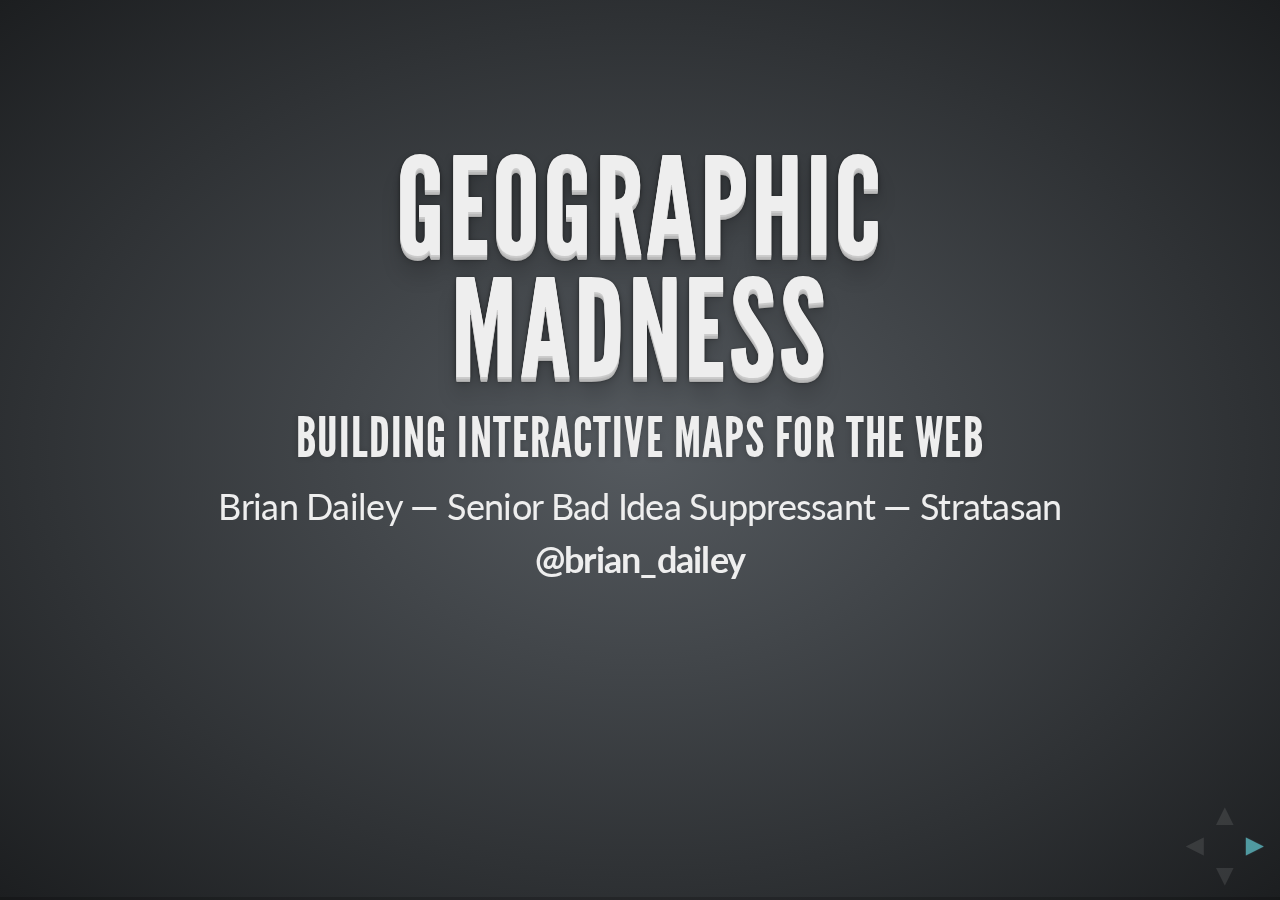
<file: slides/index.html>
<!doctype html>  
<html lang="en">
	
	<head>
		<meta charset="utf-8">
		
		<title>Geographic Madness</title>

		<meta name="description" content="A framework for easily creating beautiful presentations using HTML">
		<meta name="author" content="Hakim El Hattab">

		<meta name="apple-mobile-web-app-capable" content="yes" />
		<meta name="apple-mobile-web-app-status-bar-style" content="black-translucent" />
		
		<link href='http://fonts.googleapis.com/css?family=Lato:400,700,400italic,700italic' rel='stylesheet' type='text/css'>
		
		<link rel="stylesheet" href="css/reveal.css">
		<link rel="stylesheet" href="css/theme/default.css" id="theme">

		<!-- For syntax highlighting -->
		<link rel="stylesheet" href="lib/css/zenburn.css">

		<!-- If the query includes 'print-pdf', use the PDF print sheet -->
		<script>
			document.write( '<link rel="stylesheet" href="css/print/' + ( window.location.search.match( /print-pdf/gi ) ? 'pdf' : 'paper' ) + '.css" type="text/css" media="print">' );
		</script>

		<!--[if lt IE 9]>
		<script src="lib/js/html5shiv.js"></script>
		<![endif]-->
        <style>
            table.grid { margin: 0px auto; width: 500px; height: 500px; }
            table.grid td { width: 50px; font-size: 18px; text-align: center; vertical-align: middle; background-color: #000; color: #fff; }
        </style>
	</head>
	
	<body>
		
		<div class="reveal">

			<!-- Any section element inside of this container is displayed as a slide -->
			<div class="slides">

				<section>
                    <h1>Geographic<br/>Madness</h1>
					<h3>Building Interactive Maps for the Web</h3>
                    <p>Brian Dailey &mdash; Senior Bad Idea Suppressant &mdash; Stratasan</p>
                        <strong>@brian_dailey</strong>
				</section>
				<section>
					<h2>Heads Up</h2>
					<p> This talk is fairly technical.  </p>
				</section>
                <section>
                    <h3>Stuff We're Covering</h3>
                    <ul>
                        <li>Python &amp; Django &amp; GeoDjango</li>
                        <li>PostgreSQL &amp; PostGIS</li>
                        <li>Shape Files &amp; GeoJSON</li>
                        <li>Ghetto Geocoding</li>
                        <li>Slippy Maps / Leaflet</li>
                        <li>Tile Servers / Tilestache</li>
                    </ul>
                    <aside class="notes">TLDR: To build interactive maps, there are a lot of moving parts!</aside>
                </section>
                <section>
                    <h1>In 30 minutes<br/>(or less)</h1>
                </section>
                <section>
                    <h1>GeoDjango</h1>
                    <aside class="notes">
                        So you probably already know what Python is,
                        but what is GeoDjango?
                    </aside>
                </section>
                <section>
                    <h1>Geo + Django</h1>
                    <aside class="notes">
                        It's easy: it's the web framework Django with
                        models specially built to include spatial awareness.
                        This leverages MySQL (not so good) or PostGIS (the
                        defacto best option) to do things like...
                    </aside>
                </section>
                <section>
                    <h3>Geo + Django</h3>
                    <pre><code>
    Block.objects.filter(polygon__contains=Point(X, Y))
    <span class="fragment">Block.objects.filter(
            polygon__contained=County.objects.get(
                name='Davidson').polygon)</span>
                    </code></pre>
                    <aside class="notes">
                        It abstracts geographic data types for you, so
                        you can run geospatial queries with ease.
                    </aside>
                </section>
                <section>
                    <center><img src="img/shocked_baby.gif" alt="WHA." /></center>
                </section>
                <section>
                    <h3>polygon?</h3>
                </section>
                <section>
                    <h4>Geographic Data Types</h4>
                    <ul>
                        <li>Point</li>
                        <li>Line</li>
                        <li>Polygon</li>
                        <li class="fragment">Multipoint</li>
                        <li class="fragment">Multiline</li>
                        <li class="fragment">Multipolygon</li>
                    </ul>
                </section>
                <section>
                    <pre><code>
    # old school.
    from django.db import models
    class Foo(models.Model):
        name = models.CharField(max_length=2)
        longitude = models.DecimalField(max_digits=10,
            decimal_places=7)
        latitude = models.DecimalField(max_digits=10,
            decimal_places=7)
                    </code></pre>
                </section>
                <section>
                    <pre><code>
    # new school.
    <strong>from django.contrib.gis.db import models</strong>
    class Foo(models.Model):
        name = models.CharField(max_length=2)
        pt = models.PointField(null=True)
        <strong>objects = models.GeoManager()</strong>
                    </code></pre>
                </section>
                <section>
                    <h3>What gives you the power?</h3>
                    <p>PostGIS &mdash; the spatial database<br/>
                    extension for PostgreSQL.</p>
                    <aside class="notes">
                        We will leave the installation of PostgreSQL and PostGIS
                        as an experiment to the listener.
                    </aside>
                </section>
                <section data-state="alert">
                    <h4>Crash course on geospatial queries</h4>
                    <h4 class="fragment">Complete.</h4>
                </section>


                <section>
                    <h1>Getting Data</h1>
                </section>
                <section>
                    <h2>Shape Files</h2>
                    <aside class="notes">
                        Shape files can from from many different
                        providers, e.g., ESRI or the US Census
                    </aside>
                </section>
                <section>
                    <h2>TIGER/Line</h2>
                    <aside class="notes">
                        You can download shape files the last decade or
                        so from the US census
                    </aside>
                </section>
                <section>
                    <h3>Geographic Areas</h3>
                    <h4>Points and Polygons</h4>
                    <ul>
                        <li>Blocks</li>
                        <li>Block Groups</li>
                        <li>Congressional Districts</li>
                        <li>Places</li>
                        <li>Counties</li>
                        <li>... and lots more.</li>
                    </ul>
                </section>
                <section>
                    <h3>Features</h3>
                    <h4>Lines</h4>
                    <ul>
                        <li>Streets</li>
                        <li>Rivers</li>
                        <li>... etc.</li>
                    </ul>
                </section>
                <section>
                    <h3>Inspecting a Shapefile</h3>
                    <pre><code>
    &gt;&gt;&gt; from django.contrib.gis.gdal import DataSource
    &gt;&gt;&gt; ds = DataSource('/path/to/shapefile/tl_2012_47_bg.shp')
    &gt;&gt;&gt; print ds[0].srs
    GEOGCS["GCS_North_American_1983",
        DATUM["North_American_Datum_1983",
        SPHEROID["GRS_1980",6378137,298.257222101]],
        PRIMEM["Greenwich",0],
        UNIT["Degree",0.017453292519943295]]
    &gt;&gt;&gt; print ds[0].num_feat
    4125
</code></pre>
                    <aside class="notes">
                        Downloaded, now inspect it.
                        Load up, check projection type.
                        See how many features are in this shape.
                    </aside>
                </section>
                <section>
                    <h3>Inspecting a Shapefile</h3>
                    <pre><code>
    &gt;&gt;&gt; ds[0][0].fields
    ['STATEFP',
        'COUNTYFP',
        'TRACTCE',
        'BLKGRPCE',
        'GEOID',
        'NAMELSAD',
        'MTFCC',
        'FUNCSTAT',
        'ALAND',
        'AWATER',
        'INTPTLAT',
        'INTPTLON']
    &gt;&gt;&gt; ds[0][0].get('STATEFP')
    '47'
</code></pre>
                    <aside class="notes">
                        Here we are looking at the fields avialable on
                        each layer, and looking at the value of one
                        individual field - State FIPS Code.
                    </aside>
                </section>
                <section>
                    <h3>Importing a Shapefile to PostGIS</h3>
                </section>
                <section>
                    <h2>shp2pgsql</h2>
                    <h4>the straight-up sql way</h4>
                    <pre><code>$ shp2pgsql /path/to/shapefile/tl_2012_47_bg.shp demo_blockgroup
<small> create table "demo_blockgroup" (gid serial primary key,"statefp" varchar(2),
    ...
    "intptlat" varchar(11),
    "intptlon" varchar(12));
    select addgeometrycolumn('','demo_blockgroup','the_geom','-1','multipolygon',2);
    insert into "demo_blockgroup" ("statefp", [...] the_geom) values ('47','013','
    950300','2','470139503002','block group 2','g5030','s','124123257','0','+36.4859319','-084.2768535',
    '0106000000010000000103000000010000003908000098a25c1abf1655c039083a5ad53a4240664b5645b81655c02c6
    ...002b7ee3a4240f068e388b51655c0d8bad408fd3a424005a4fd0fb01655c093e4b9be0f3b4240a4e2ff...etc.'</small>
</code></pre>
                    <aside class="notes">
                        If you're not using django, you can use PostGIS tools.
                        This would create the table for you and create all
                        the INSERT statements.
                    </aside>
                </section>
                <section>
                    <h3>LayerMapping</h3>
                    <h4>The GeoDjango Way</h4>
                    <pre><code>$ ./manage.py ogrinspect tl_2012_47_bg.shp Blockgroup --mapping
# This is an auto-generated Django model module created by ogrinspect.
from django.contrib.gis.db import models

class Blockgroup(models.Model):
    statefp = models.CharField(max_length=2)
    ...

# Auto-generated `LayerMapping` dictionary for Blockgroup model
blockgroup_mapping = {
     'statefp' : 'STATEFP',
     ...
</code></pre>
                    <aside class="notes">
                        Here we use the ogrinspect command
                        to auto build a Django model and
                        LaayerMapping
                    </aside>
                </section>
                <section>
                    <h3>LayerMapping</h3>
                    <h4>The GeoDjango Way</h4>
                    <pre><code>from django.contrib.gis.utils import LayerMapping
from demo.models import Blockgroup, blockgroup_mapping
lm = LayerMapping(Blockgroup,
    '/path/to/shapefile.shp',
    blockgroup_mapping)
lm.save()
</code></pre>
                    <aside class="notes">
                        LayerMapping allows you to bulk-load shapefiles
                        via Django management commands.
                    </aside>
                </section>
                <section data-state="alert">
                    <h4>Crash course on data import</h4>
                    <h2 class="fragment">Complete.</h2>
                </section>

                <section>
                    <h2>Geocoding</h2>
                </section>
                <section>
                    <h2>The Right Way</h2>
                    <p>Set up geocoding server.</p>
                    <strong>- or -</strong>
                    <p>Pay for geocoding as a service.</p>
                </section>

                <section>
                    <h2>Ghetto Geocoding</h2>
                    <pre><code>pip install geopy</code></pre>
                </section>
                <section>
                    <h2>Ghetto Geocoding</h2>
                    <pre><code>from geopy import geocoders

g = geocoders.Google()

place, (lat, lng) = g.geocode("305 Broadway, Nashville, TN",
    exactly_one=True)

print lat, lng
36.161258 -86.7762672
</code></pre>
                </section>
                <section>
                    <h3>Caveat emptor</h3>
                    <p>API rate-limiting, licensing, etc.</p>
                </section>
                <section data-state="alert">
                    <h4>Crash course on geocoding</h4>
                    <h2 class="fragment">Complete.</h2>
                </section>


                <section>
                    <h1>The Slippy Map</h1>
                    <h3>Where maps meet interactive.</h3>
                </section>
                <section>
                    <h3>Zxy Tiles</h3>
                </section>
                <section>
                    Zoom Level 1
                    <table class="grid">
                        <tr>
                            <td>1, 1</td>
                        </tr>
                    </table>
                </section>
                <section>
                    Zoom Level 2
                    <table class="grid">
                        <tr>
                            <td>1, 1</td>
                            <td>2, 1</td>
                        </tr>
                        <tr>
                            <td>1, 2</td>
                            <td>2, 2</td>
                        </tr>
                    </table>
                </section>
                <section>
                    Zoom Level 3
                    <table class="grid">
                        <tr>
                            <td>1, 1</td>
                            <td>2, 1</td>
                            <td>3, 1</td>
                            <td>4, 1</td>
                        </tr>
                        <tr>
                            <td>1, 2</td>
                            <td>2, 2</td>
                            <td>3, 2</td>
                            <td>4, 2</td>
                        </tr>
                        <tr>
                            <td>1, 3</td>
                            <td>2, 3</td>
                            <td>3, 3</td>
                            <td>4, 3</td>
                        </tr>
                        <tr>
                            <td>1, 4</td>
                            <td>2, 4</td>
                            <td>3, 4</td>
                            <td>4, 4</td>
                        </tr>
                    </table>
                </section>
                <section>
                    <img src="img/tiles.jpg" alt="tiles" />
                </section>
                <section>
                    <img src="img/gmap-xyz.png" alt="gmap example" />
                </section>
                <section>
                    <img src="img/bounding_box.png" alt="gmap example" />
                    <aside class="notes">Explain how the slippy map only loads the tiles in the bounding box, on demand.</aside>
                </section>
                <section>
                    <h4>Current Weapon of Choice</h4>
                    <h1>Leaflet.js</h1>
                    <aside class="notes">It's fast, free, mobile-friendly, and it has great documentation.</aside>
                </section>

                <section>
                <p>If a slippy map is the front end,<br/>what serves up the actual map?</p>
                </section>

                <section>
                    <h1>Tile Server</h1>
                    <h3 class="fragment">It... serves the tiles.</h3>
                    <ul class="fragment">
                        <li>ArcGIS</li>
                        <li>TileCache</li>
                        <li>TileStache</li>
                    </ul>
                </section>
                <section>
                    <h2>TileStache</h2>
                    <ul>
                        <li>Serves Mapnik maps</li>
                        <li>Generates GeoJSON / Vectors</li>
                        <li>Caches</li>
                        <li>Sits behind cgi, mod_python, or gunicorn wsgi</li>
                    </ul>
                </section>

                <section>
                    <h2>GeoJSON</h2>
                    <aside class="notes">
                    </aside>
                </section>

                <section data-state="alert">
                    <h4>Crash course on slippy maps</h4>
                    <h2>Complete.</h2>
                </section>


                <section data-state="soothe">
                    <h1>Demo Time</h1>
                    <a href="http://localhost:8000/point-map/">Open Demo</a>
                </section>
                <section>
                    <h1>Credits</h1>
                    <ul>
                        <li><a href="http://pyvideo.org/video/623/making-interactive-maps-for-the-web">Zain Memom, Pycon 2012, Making Interactive Maps</a></li>
                        <li><a href="http://twitter.com/lroggendorff">@lroggendor</a> - data source suggestions</li>
                    </ul>
                </section>
                <section>
                    <h1>Questions?</h1>
                </section>
                <section>
                    <h1>Thanks!</h1>
                    <h4>(PS. We're hiring.)</h4>
                    <ul>
                        <li><a href="http://twitter.com/brian_dailey">@brian_dailey</a></li>
                        <li><a href="http://github.com/briandailey">github.com/briandailey</a></li>
                        <li><a href="http://stratasan.com">stratasan.com</a>
                        <li><a href="http://dailytechnology.net">dailytechnology.net</a>
                    </ul>
                </section>
			</div>
			
		</div>

		<script src="lib/js/head.min.js"></script>
		<script src="js/reveal.min.js"></script>

		<script>
			
			// Full list of configuration options available here:
			// https://github.com/hakimel/reveal.js#configuration
			Reveal.initialize({
				controls: true,
				progress: true,
				history: true,
				
				theme: Reveal.getQueryHash().theme, // available themes are in /css/theme
				transition: Reveal.getQueryHash().transition || 'default', // default/cube/page/concave/zoom/linear/none

				// Optional libraries used to extend on reveal.js
				dependencies: [
					{ src: 'lib/js/highlight.js', async: true, callback: function() { window.hljs.initHighlightingOnLoad(); } },
					{ src: 'lib/js/classList.js', condition: function() { return !document.body.classList; } },
					{ src: 'lib/js/showdown.js', condition: function() { return !!document.querySelector( '[data-markdown]' ); } },
					{ src: 'lib/js/data-markdown.js', condition: function() { return !!document.querySelector( '[data-markdown]' ); } },
					{ src: 'plugin/zoom-js/zoom.js', condition: function() { return !!document.body.classList; } },
					{ src: '/socket.io/socket.io.js', async: true, condition: function() { return window.location.host === 'localhost:1947'; } },
					{ src: 'plugin/speakernotes/client.js', async: true, condition: function() { return window.location.host === 'localhost:1947'; } }
				]
			});
			
		</script>

	</body>
</html>
</file>
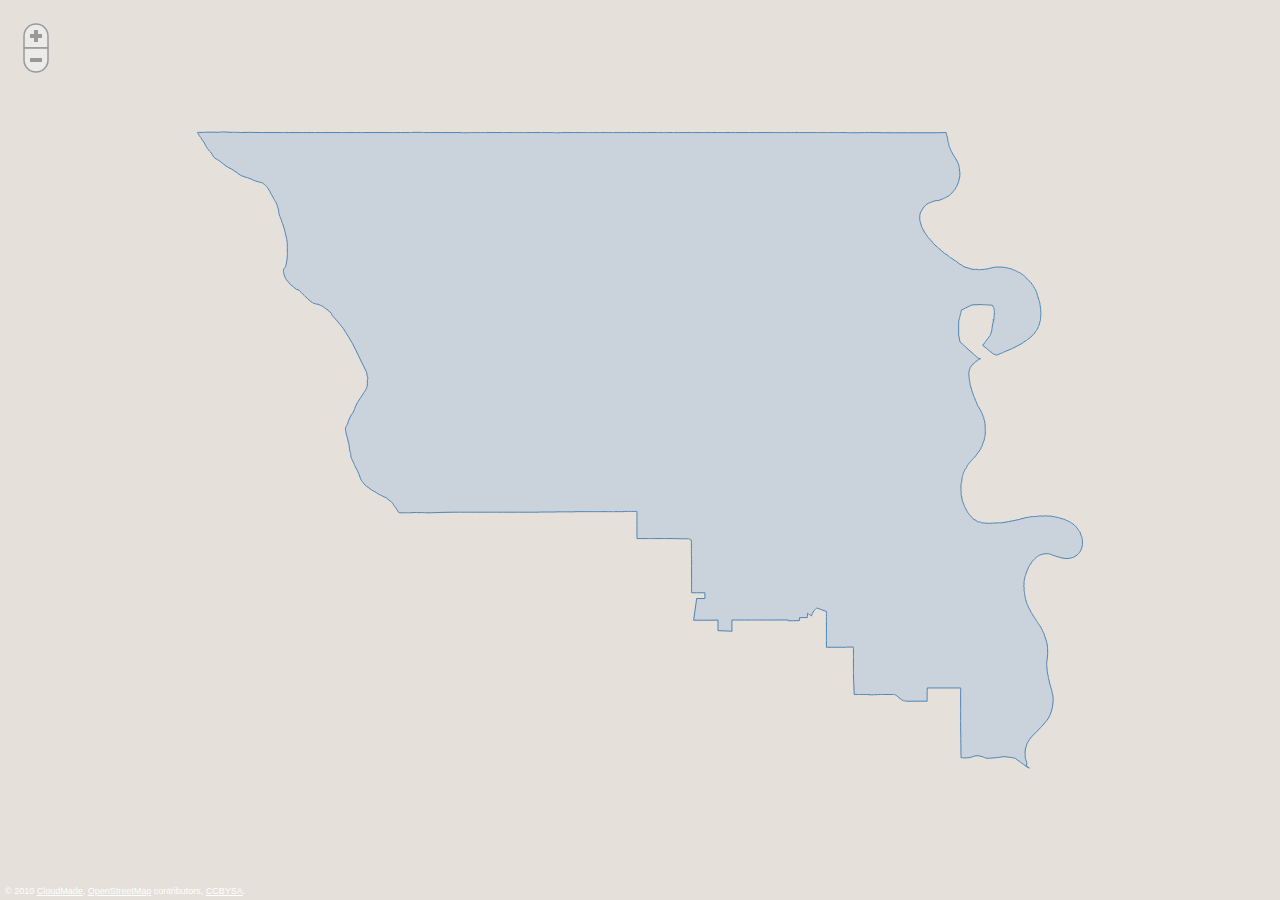
<file: demo/static/polymaps/examples/bounds/bounds.html>
<!DOCTYPE html>
<html>
  <head>
    <script type="text/javascript" src="../../polymaps.js"></script>
    <style type="text/css">

@import url("../example.css");

#district path {
  fill: lightsteelblue;
  fill-opacity: .5;
  stroke: steelblue;
}

    </style>
  </head>
  <body id="map">
    <script type="text/javascript" src="bounds.js"></script>
    <span id="copy">
      &copy; 2010
      <a href="http://www.cloudmade.com/">CloudMade</a>,
      <a href="http://www.openstreetmap.org/">OpenStreetMap</a> contributors,
      <a href="http://creativecommons.org/licenses/by-sa/2.0/">CCBYSA</a>.
    </span>
  </body>
</html>
</file>
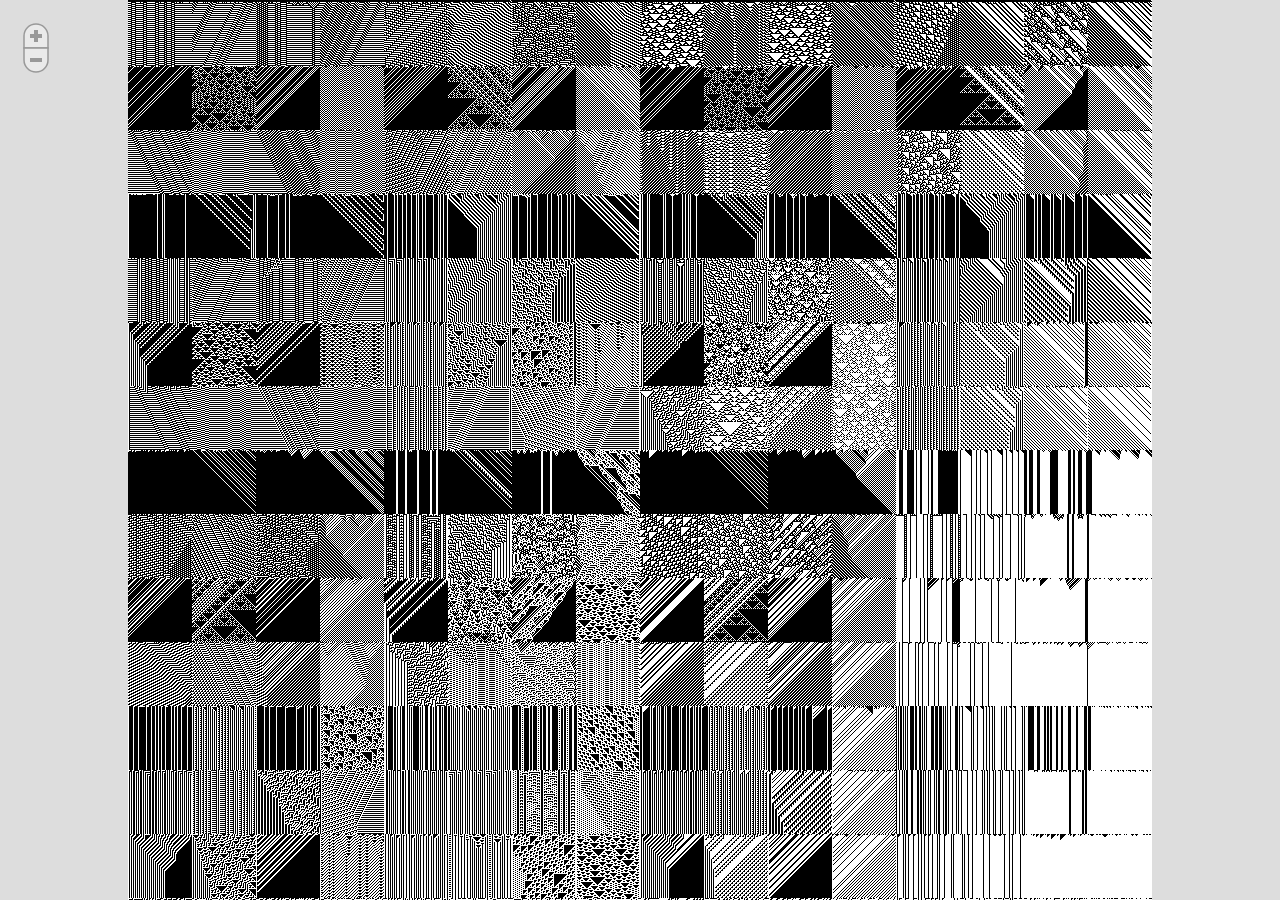
<file: demo/static/polymaps/examples/canvas/cell.html>
<!DOCTYPE html>
<html>
  <head>
    <script type="text/javascript" src="../../polymaps.js"></script>
    <script type="text/javascript" src="procedural.js"></script>
    <style type="text/css">

@import url("../example.css");

#map {
  background: #ddd;
}

    </style>
  </head>
  <body id="map">
    <script type="text/javascript" src="cell.js"></script>
  </body>
</html>
</file>
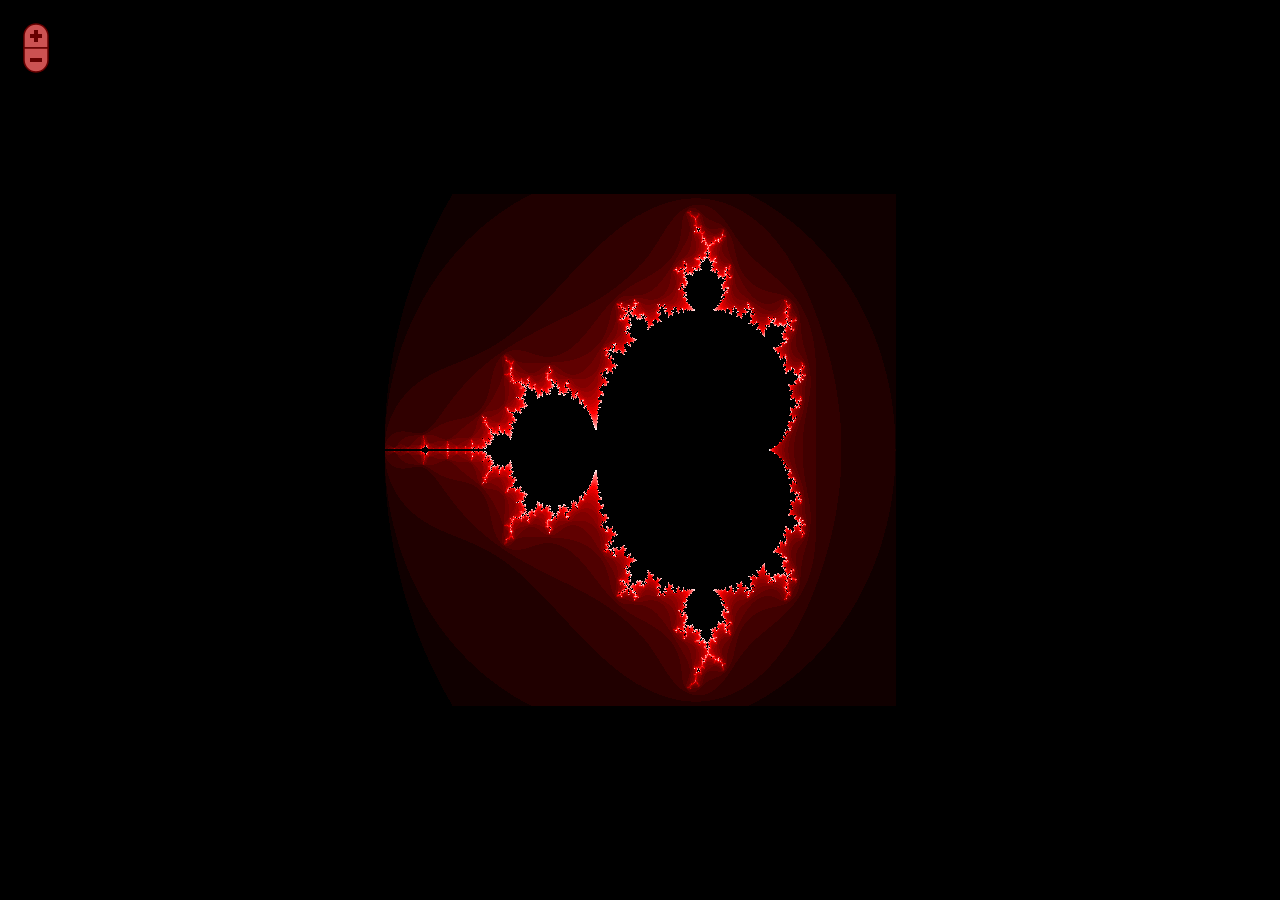
<file: demo/static/polymaps/examples/canvas/mandelbrot.html>
<!DOCTYPE html>
<html>
  <head>
    <script type="text/javascript" src="../../polymaps.js"></script>
    <script type="text/javascript" src="procedural.js"></script>
    <style type="text/css">

@import url("../example.css");

#map {
  background: #000;
}

.compass .back {
  fill: #f66;
}

.compass .fore, .compass .chevron {
  stroke: #600;
}

    </style>
  </head>
  <body id="map">
    <script type="text/javascript" src="mandelbrot.js"></script>
  </body>
</html>
</file>
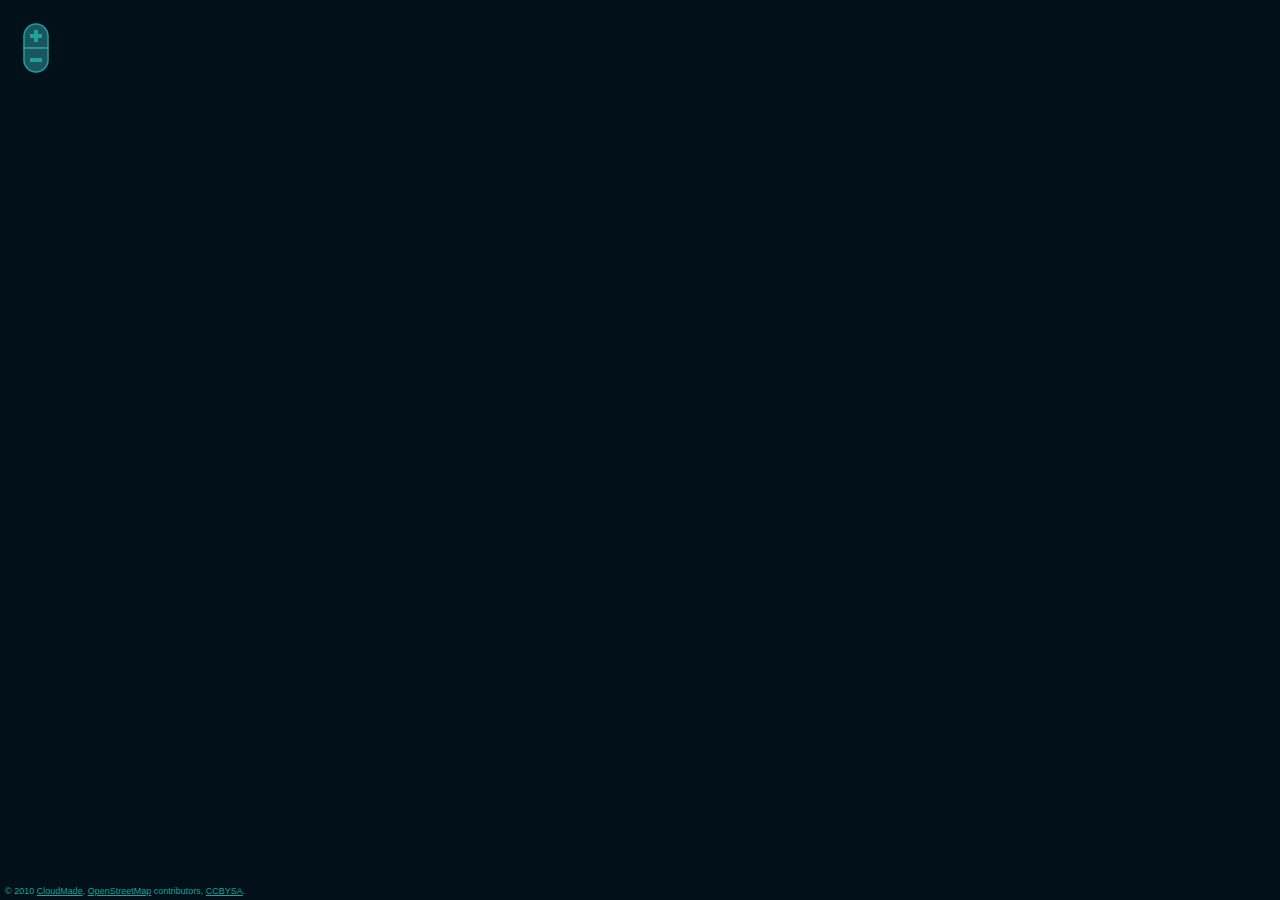
<file: demo/static/polymaps/examples/cloudmade/midnight-commander.html>
<!DOCTYPE html>
<html>
  <head>
    <script type="text/javascript" src="../../polymaps.js"></script>
    <style type="text/css">

@import url("../example.css");

#map {
  background: #021019;
}

.compass .back {
  fill: #256574;
}

.compass .fore, .compass .chevron {
  stroke: #1AA398;
}

#copy, #copy a {
  color: #1AA398;
}

    </style>
  </head>
  <body id="map">
    <script type="text/javascript" src="midnight-commander.js"></script>
    <span id="copy">
      &copy; 2010
      <a href="http://www.cloudmade.com/">CloudMade</a>,
      <a href="http://www.openstreetmap.org/">OpenStreetMap</a> contributors,
      <a href="http://creativecommons.org/licenses/by-sa/2.0/">CCBYSA</a>.
    </span>
  </body>
</html>
</file>
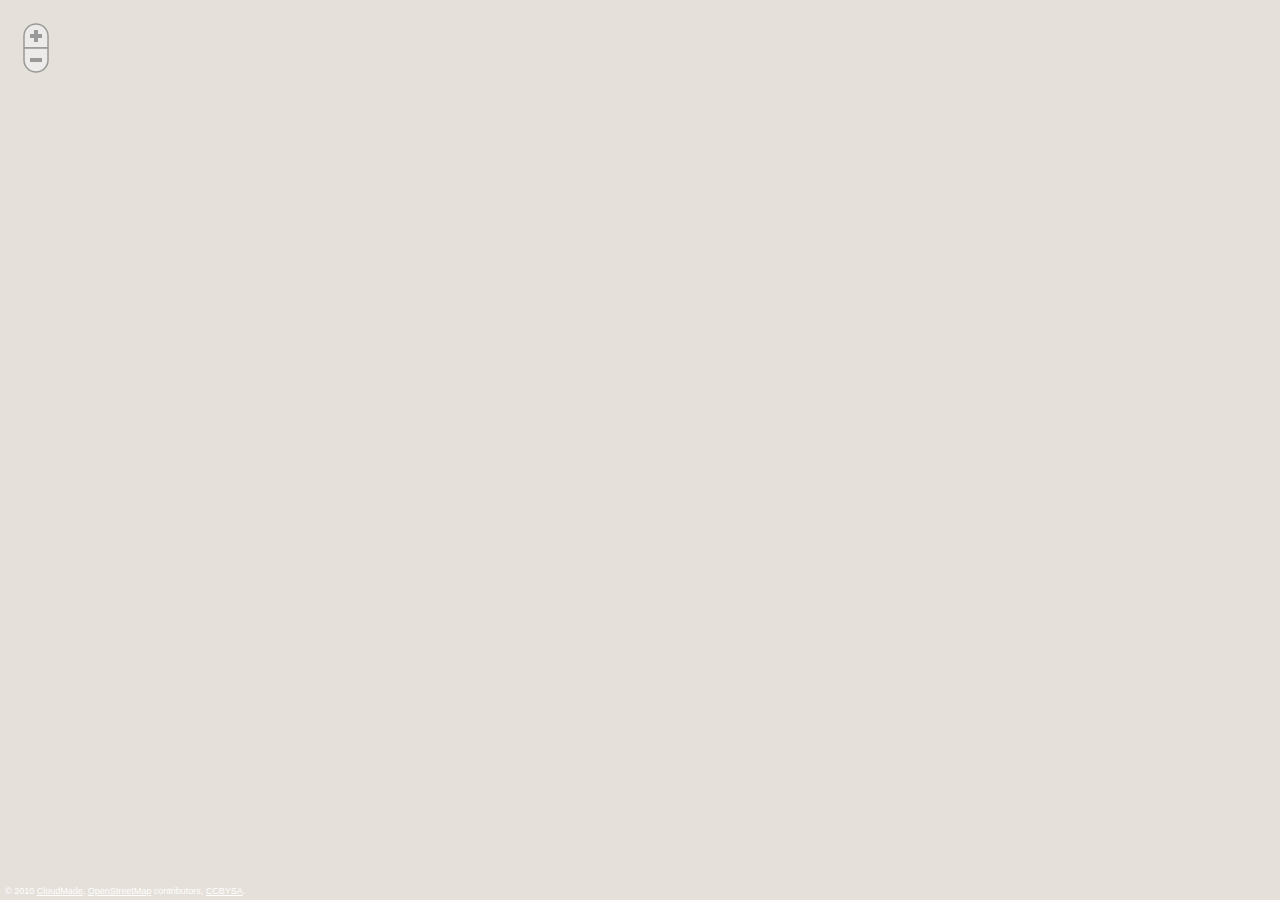
<file: demo/static/polymaps/examples/cloudmade/pale-dawn.html>
<!DOCTYPE html>
<html>
  <head>
    <script type="text/javascript" src="../../polymaps.js"></script>
    <style type="text/css">

@import url("../example.css");

    </style>
  </head>
  <body id="map">
    <script type="text/javascript" src="pale-dawn.js"></script>
    <span id="copy">
      &copy; 2010
      <a href="http://www.cloudmade.com/">CloudMade</a>,
      <a href="http://www.openstreetmap.org/">OpenStreetMap</a> contributors,
      <a href="http://creativecommons.org/licenses/by-sa/2.0/">CCBYSA</a>.
    </span>
  </body>
</html>
</file>
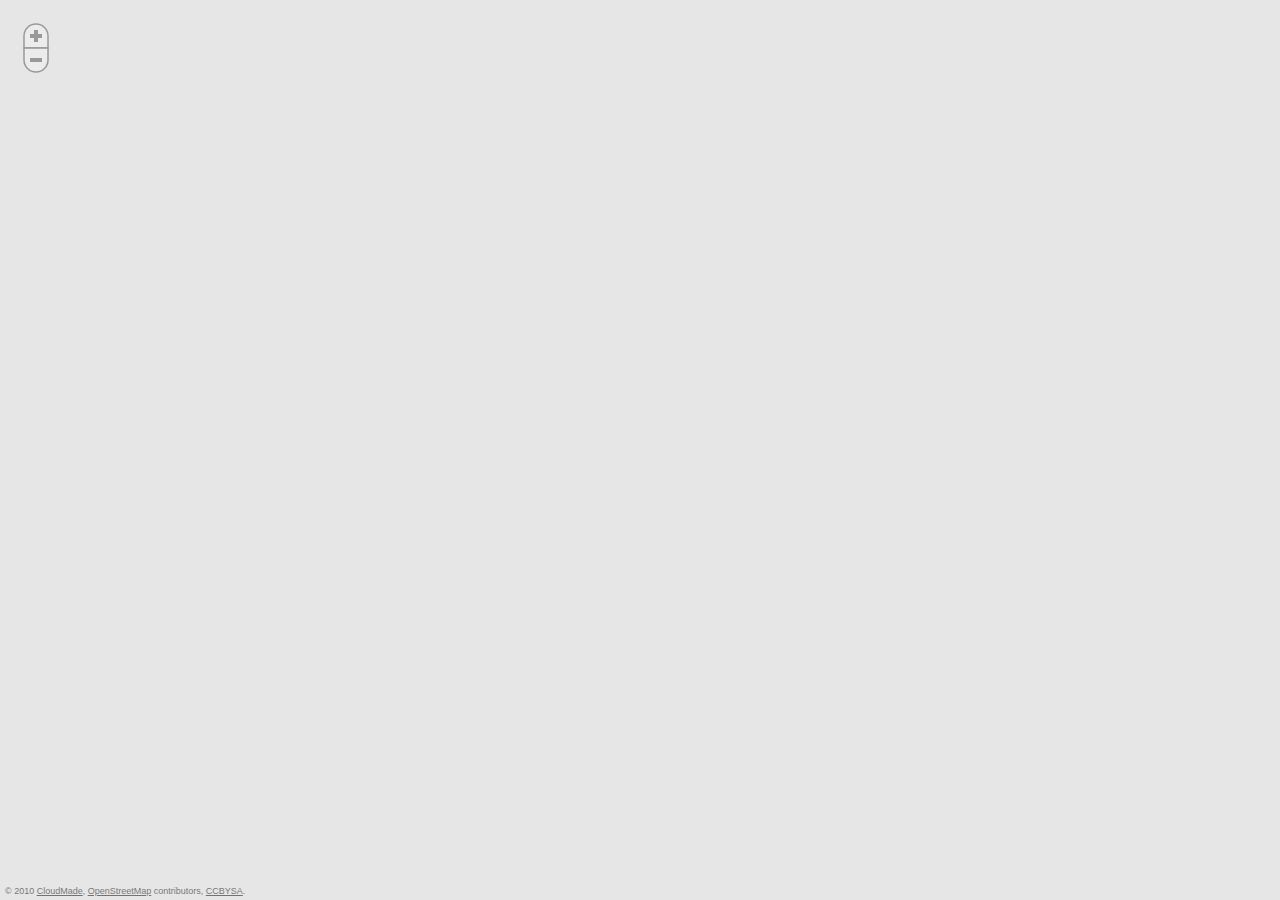
<file: demo/static/polymaps/examples/cluster/cluster.html>
<!DOCTYPE html>
<html>
  <head>
    <script type="text/javascript" src="../../polymaps.js"></script>
    <script type="text/javascript" src="../../lib/crimespotting/crimespotting.js"></script>
    <script type="text/javascript" src="kmeans.js"></script>
    <style type="text/css">

@import url("../example.css");

#map {
  background: #E6E6E6;
}

.layer circle {
  fill: lightcoral;
  fill-opacity: .5;
  stroke: brown;
  vector-effect: non-scaling-stroke;
}

#copy {
  color: #000;
  opacity: .5;
}

#copy a {
  color: #000;
}

    </style>
  </head>
  <body id="map">
    <script type="text/javascript" src="cluster.js"></script>
    <span id="copy">
      &copy; 2010
      <a href="http://www.cloudmade.com/">CloudMade</a>,
      <a href="http://www.openstreetmap.org/">OpenStreetMap</a> contributors,
      <a href="http://creativecommons.org/licenses/by-sa/2.0/">CCBYSA</a>.
    </span>
  </body>
</html>
</file>
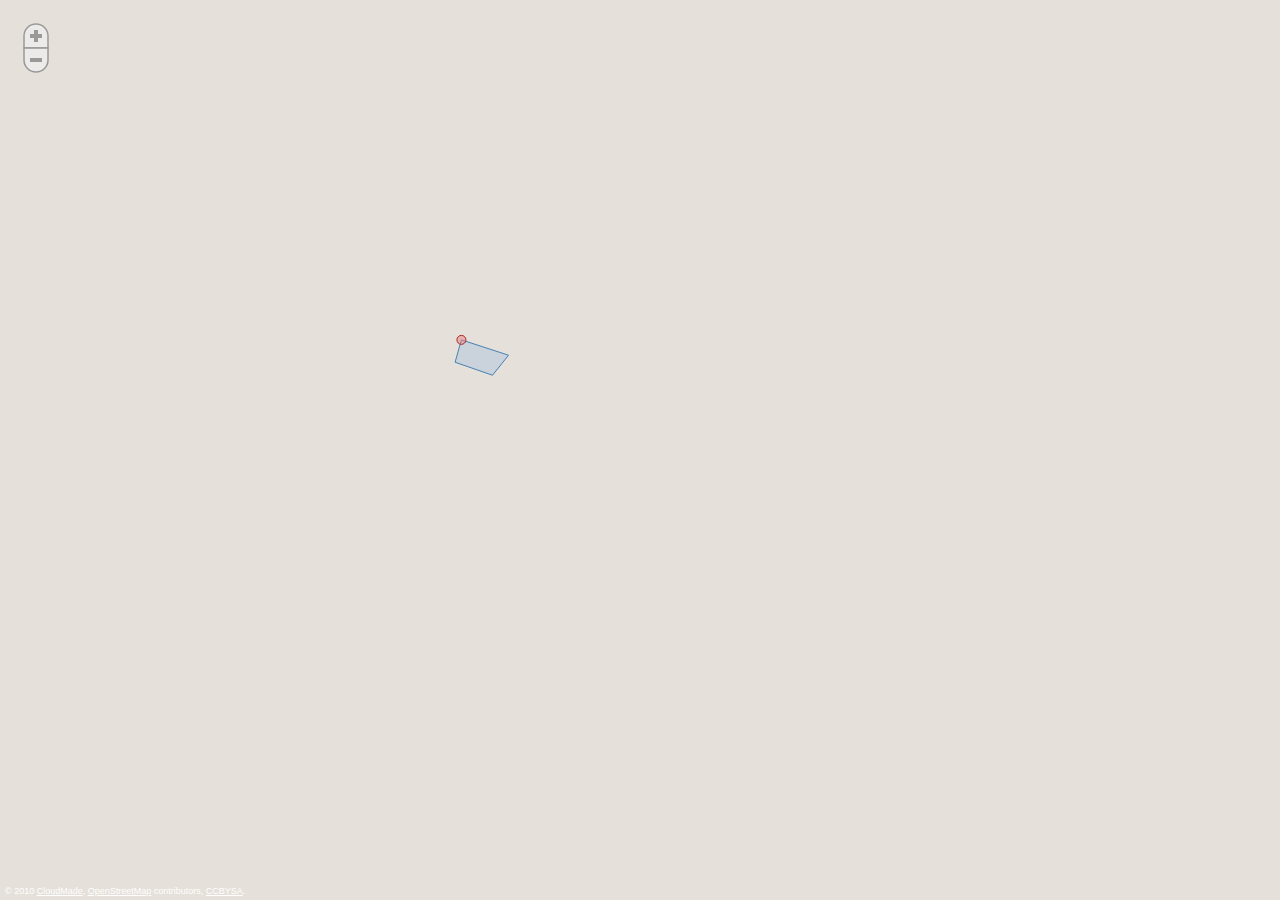
<file: demo/static/polymaps/examples/features/features.html>
<!DOCTYPE html>
<html>
  <head>
    <script type="text/javascript" src="../../polymaps.js"></script>
    <style type="text/css">

@import url("../example.css");

.layer path {
  fill: lightsteelblue;
  fill-opacity: .5;
  stroke: steelblue;
}

.layer circle {
  fill: lightcoral;
  fill-opacity: .5;
  stroke: brown;
}

    </style>
  </head>
  <body>
    <script type="text/javascript">

var po = org.polymaps;

var map = po.map()
    .container(document.body.appendChild(po.svg("svg")))
    .center({lat: 37.787, lon: -122.228})
    .zoom(12)
    .add(po.interact());

map.add(po.image()
    .url(po.url("http://{S}tile.cloudmade.com"
    + "/1a1b06b230af4efdbb989ea99e9841af" // http://cloudmade.com/register
    + "/998/256/{Z}/{X}/{Y}.png")
    .hosts(["a.", "b.", "c.", ""])));

map.add(po.geoJson()
    .features([
{
  "geometry": {
    "coordinates": [[[
      [-122.289365, 37.816873],
      [-122.273176, 37.812709],
      [-122.278686, 37.807282],
      [-122.291530, 37.810804],
      [-122.289365, 37.816873],
      [-122.289365, 37.816873]
    ]]],
    "type": "MultiPolygon"
  },
  "type": "Feature",
  "id": "beat:05X",
  "properties": {"name": "05X"}
},
{
  "geometry": {
    "coordinates": [-122.289365, 37.816873],
    "type": "Point"
  }
}
    ]));

map.add(po.compass()
    .pan("none"));

    </script>
    <span id="copy">
      &copy; 2010
      <a href="http://www.cloudmade.com/">CloudMade</a>,
      <a href="http://www.openstreetmap.org/">OpenStreetMap</a> contributors,
      <a href="http://creativecommons.org/licenses/by-sa/2.0/">CCBYSA</a>.
    </span>
  </body>
</html>
</file>
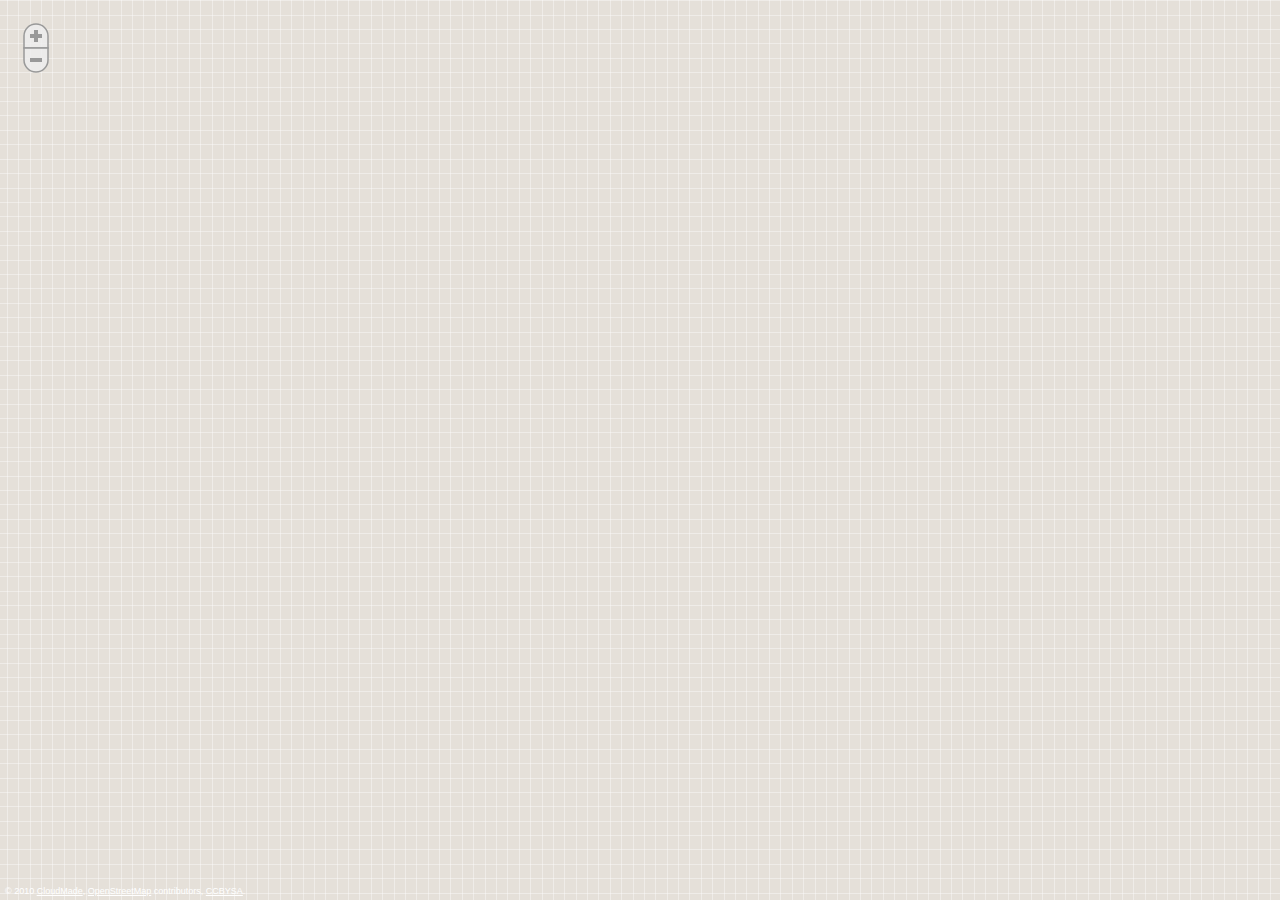
<file: demo/static/polymaps/examples/grid/grid.html>
<!DOCTYPE html>
<html>
  <head>
    <script type="text/javascript" src="../../polymaps.js"></script>
    <style type="text/css">

@import url("../example.css");

.grid {
  stroke: white;
  stroke-opacity: .4;
  shape-rendering: crispEdges;
}

    </style>
  </head>
  <body id="map">
    <script type="text/javascript" src="grid.js"></script>
    <span id="copy">
      &copy; 2010
      <a href="http://www.cloudmade.com/">CloudMade</a>,
      <a href="http://www.openstreetmap.org/">OpenStreetMap</a> contributors,
      <a href="http://creativecommons.org/licenses/by-sa/2.0/">CCBYSA</a>.
    </span>
  </body>
</html>
</file>
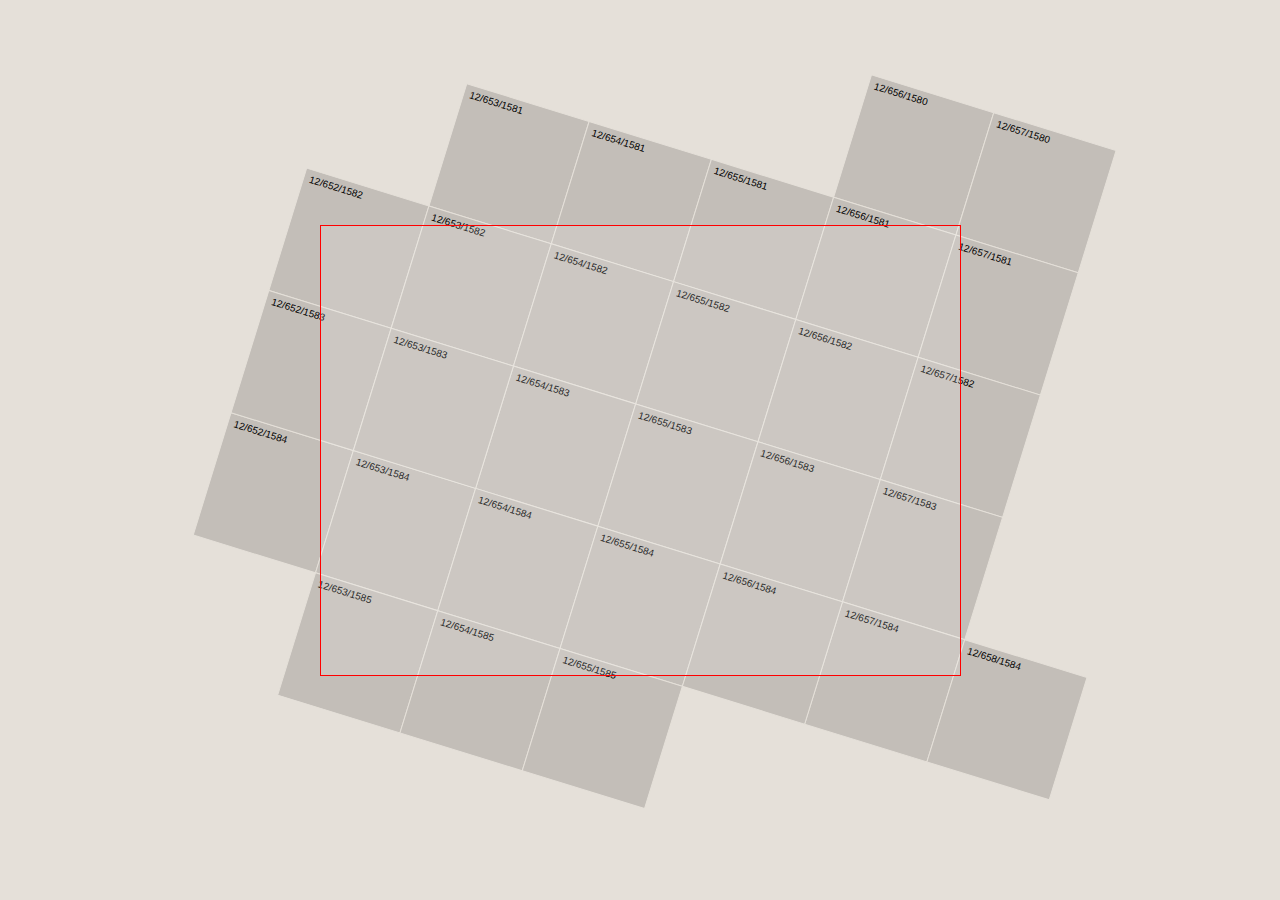
<file: demo/static/polymaps/examples/grid/tiles.html>
<!DOCTYPE html>
<html>
  <head>
    <script type="text/javascript" src="../../polymaps.js"></script>
    <style type="text/css">

@import url("../example.css");

#map {
  font: 10px sans-serif;
}

.map rect {
  fill: #fff;
  fill-opacity: .15;
  stroke: red;
  shape-rendering: crispEdges;
}

.layer rect {
  fill: #000;
  fill-opacity: .15;
  stroke: #E5E0D9;
  shape-rendering: auto;
  vector-effect: non-scaling-stroke;
}

    </style>
  </head>
  <body id="map">
    <script type="text/javascript" src="tiles.js"></script>
  </body>
</html>
</file>
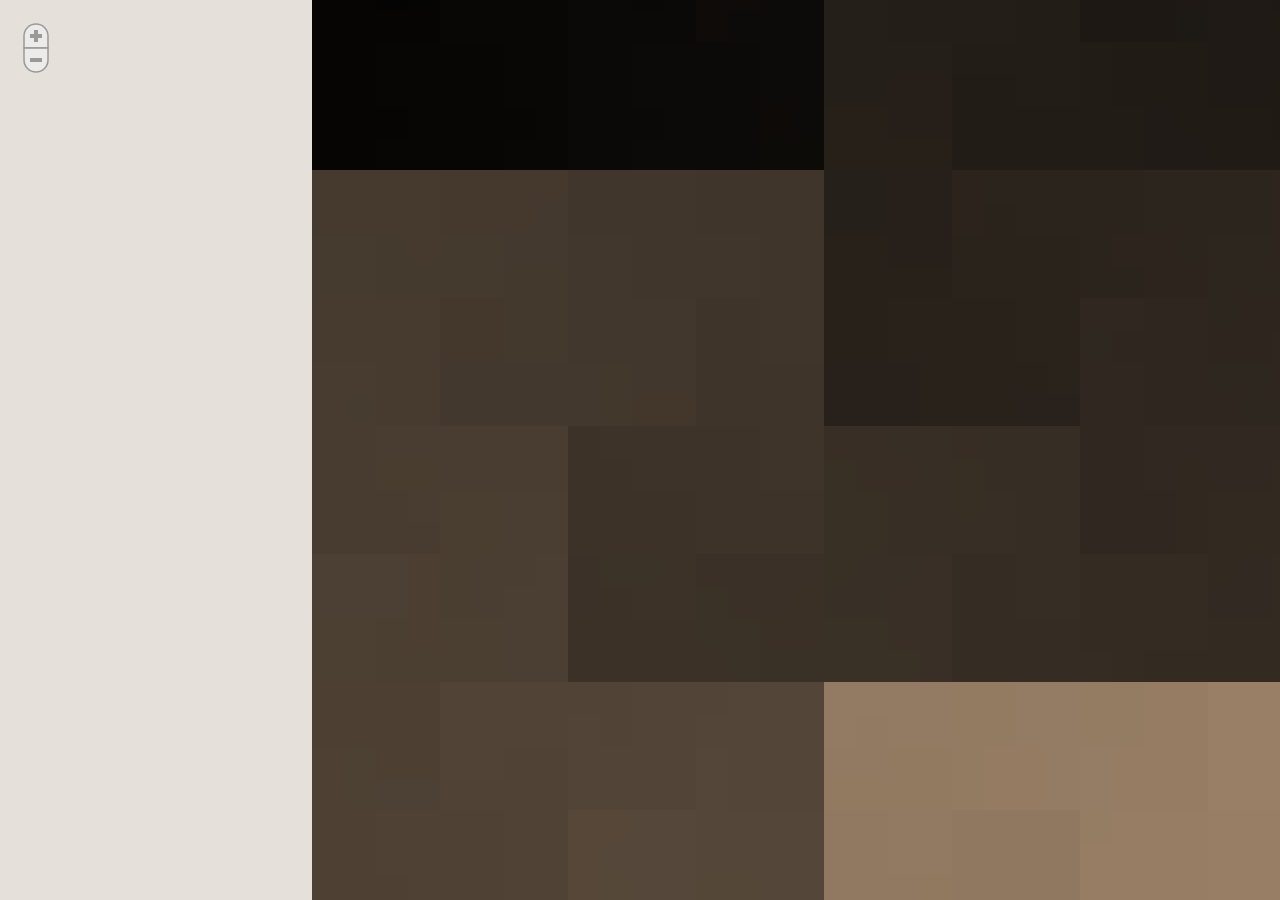
<file: demo/static/polymaps/examples/hilbert/hilbert.html>
<!DOCTYPE html>
<html>
  <head>
    <script type="text/javascript" src="../../polymaps.js"></script>
    <style type="text/css">

@import url("../example.css");

rect {
  shape-rendering: crispEdges;
}

    </style>
  </head>
  <body id="map">
    <script type="text/javascript" src="hilbert.js"></script>
  </body>
</html>
</file>
<file: slides/css/reveal.css>
@charset "UTF-8";

/**
 * reveal.js
 * http://lab.hakim.se/reveal-js
 * MIT licensed
 * 
 * Copyright (C) 2011-2012 Hakim El Hattab, http://hakim.se
 */


/*********************************************
 * RESET STYLES
 *********************************************/

html, body, .reveal div, .reveal span, .reveal applet, .reveal object, .reveal iframe,
.reveal h1, .reveal h2, .reveal h3, .reveal h4, .reveal h5, .reveal h6, .reveal p, .reveal blockquote, .reveal pre,
.reveal a, .reveal abbr, .reveal acronym, .reveal address, .reveal big, .reveal cite, .reveal code,
.reveal del, .reveal dfn, .reveal em, .reveal img, .reveal ins, .reveal kbd, .reveal q, .reveal s, .reveal samp,
.reveal small, .reveal strike, .reveal strong, .reveal sub, .reveal sup, .reveal tt, .reveal var,
.reveal b, .reveal u, .reveal i, .reveal center,
.reveal dl, .reveal dt, .reveal dd, .reveal ol, .reveal ul, .reveal li,
.reveal fieldset, .reveal form, .reveal label, .reveal legend,
.reveal table, .reveal caption, .reveal tbody, .reveal tfoot, .reveal thead, .reveal tr, .reveal th, .reveal td,
.reveal article, .reveal aside, .reveal canvas, .reveal details, .reveal embed, 
.reveal figure, .reveal figcaption, .reveal footer, .reveal header, .reveal hgroup, 
.reveal menu, .reveal nav, .reveal output, .reveal ruby, .reveal section, .reveal summary,
.reveal time, .reveal mark, .reveal audio, video {
	margin: 0;
	padding: 0;
	border: 0;
	font-size: 100%;
	font: inherit;
	vertical-align: baseline;
}

.reveal article, .reveal aside, .reveal details, .reveal figcaption, .reveal figure, 
.reveal footer, .reveal header, .reveal hgroup, .reveal menu, .reveal nav, .reveal section {
	display: block;
}


/*********************************************
 * GLOBAL STYLES
 *********************************************/

html, 
body {
	width: 100%;
	height: 100%;
	min-height: 600px;
	overflow: hidden;
}

body {
	position: relative;
	line-height: 1;
}

::selection { 
	background:#FF5E99; 
	color:#fff; 
	text-shadow: none; 
}

@media screen and (max-width: 900px) {
	.reveal {
		font-size: 30px;
	}
}

/*********************************************
 * HEADERS
 *********************************************/

.reveal h1 { font-size: 3.77em; }
.reveal h2 { font-size: 2.11em;	}
.reveal h3 { font-size: 1.55em;	}
.reveal h4 { font-size: 1em;	}


/*********************************************
 * VIEW FRAGMENTS
 *********************************************/

.reveal .slides section .fragment {
	opacity: 0;

	-webkit-transition: all .2s ease;
	   -moz-transition: all .2s ease;
	    -ms-transition: all .2s ease;
	     -o-transition: all .2s ease;
	        transition: all .2s ease;
}
	.reveal .slides section .fragment.visible {
		opacity: 1;
	}


/*********************************************
 * DEFAULT ELEMENT STYLES
 *********************************************/

.reveal .slides section {
	line-height: 1.2em;
	font-weight: normal;
}

.reveal img {
	/* preserve aspect ratio and scale image so it's bound within the section */
	max-width: 100%;
	max-height: 100%;
} 

.reveal strong, 
.reveal b {
	font-weight: bold;
}

.reveal em, 
.reveal i {
	font-style: italic;
}

.reveal ol, 
.reveal ul {
	display: inline-block;

	text-align: left;
	margin: 0 0 0 1em;
}

.reveal ol {
	list-style-type: decimal;
}

.reveal ul {
	list-style-type: disc;
}

.reveal ul ul {
	list-style-type: square;
}

.reveal ul ul ul {
	list-style-type: circle;
}

.reveal ul ul,
.reveal ul ol,
.reveal ol ol,
.reveal ol ul {
	display: block;
	margin-left: 40px;
}

.reveal p {
	margin-bottom: 10px;
	line-height: 1.2em;
}

.reveal q,
.reveal blockquote {
	quotes: none;
}

.reveal blockquote {
	display: block;
	position: relative;
	width: 70%;
	margin: 5px auto;
	padding: 5px;
	
	font-style: italic;
	background: rgba(255, 255, 255, 0.05);
	box-shadow: 0px 0px 2px rgba(0,0,0,0.2);
}
	.reveal blockquote:before {
		content: '“';
	}
	.reveal blockquote:after {
		content: '”';
	}

.reveal q {	
	font-style: italic;
}
	.reveal q:before {
		content: '“';
	}
	.reveal q:after {
		content: '”';
	}

.reveal pre {
	display: block;
	position: relative;
	width: 90%;
	margin: 10px auto;

	text-align: left;
	font-size: 0.5em;
	font-family: monospace;
	line-height: 1.2em;

	word-wrap: break-word;

	box-shadow: 0px 0px 6px rgba(0,0,0,0.3);
}

.reveal code {
	font-family: monospace;
	overflow: auto;
	max-height: 400px;
    padding: 10px;
}

.reveal table th, 
.reveal table td {
	text-align: left;
	padding-right: .3em;
}

.reveal table th {
	text-shadow: rgb(255,255,255) 1px 1px 2px;
}

.reveal sup { 
	vertical-align: super;
}
.reveal sub { 
	vertical-align: sub;
}

.reveal small {
	display: inline-block;
	font-size: 0.6em;
	line-height: 1.2em;
	vertical-align: top;
}

.reveal small * {
	vertical-align: top;
}


/*********************************************
 * CONTROLS
 *********************************************/

.reveal .controls {
	display: none;
	position: fixed;
	width: 100px;
	height: 100px;
	z-index: 30;

	right: 0;
	bottom: 0;
}
	
	.reveal .controls a {
		font-family: Arial;
		font-size: 0.83em;
		position: absolute;
		opacity: 0.1;
	}
		.reveal .controls a.enabled {
			opacity: 0.6;
		}
		.reveal .controls a.enabled:active {
			margin-top: 1px;
		}

	.reveal .controls .left {
		top: 30px;
	}

	.reveal .controls .right {
		left: 60px;
		top: 30px;
	}

	.reveal .controls .up {
		left: 30px;
	}

	.reveal .controls .down {
		left: 30px;
		top: 60px;
	}


/*********************************************
 * PROGRESS BAR
 *********************************************/

.reveal .progress {
	position: fixed;
	display: none;
	height: 3px;
	width: 100%;
	bottom: 0;
	left: 0;
}
	
	.reveal .progress span {
		display: block;
		height: 100%;
		width: 0px;

		-webkit-transition: width 800ms cubic-bezier(0.260, 0.860, 0.440, 0.985);
		   -moz-transition: width 800ms cubic-bezier(0.260, 0.860, 0.440, 0.985);
		    -ms-transition: width 800ms cubic-bezier(0.260, 0.860, 0.440, 0.985);
		     -o-transition: width 800ms cubic-bezier(0.260, 0.860, 0.440, 0.985);
		        transition: width 800ms cubic-bezier(0.260, 0.860, 0.440, 0.985);
	}


/*********************************************
 * ROLLING LINKS
 *********************************************/

.reveal .roll {
	display: inline-block;
	line-height: 1.2;
	overflow: hidden;

	vertical-align: top;

	-webkit-perspective: 400px;
	   -moz-perspective: 400px;
	    -ms-perspective: 400px;
	        perspective: 400px;

	-webkit-perspective-origin: 50% 50%;
	   -moz-perspective-origin: 50% 50%;
	    -ms-perspective-origin: 50% 50%;
	        perspective-origin: 50% 50%;
}
	.reveal .roll:hover {
		background: none;
		text-shadow: none;
	}
.reveal .roll span {
	display: block;
	position: relative;
	padding: 0 2px;

	pointer-events: none;

	-webkit-transition: all 400ms ease;
	   -moz-transition: all 400ms ease;
	    -ms-transition: all 400ms ease;
	        transition: all 400ms ease;

	-webkit-transform-origin: 50% 0%;
	   -moz-transform-origin: 50% 0%;
	    -ms-transform-origin: 50% 0%;
	        transform-origin: 50% 0%;

	-webkit-transform-style: preserve-3d;
	   -moz-transform-style: preserve-3d;
	    -ms-transform-style: preserve-3d;
	        transform-style: preserve-3d;

	-webkit-backface-visibility: hidden;
	   -moz-backface-visibility: hidden;
	        backface-visibility: hidden;
}
	.reveal .roll:hover span {
	    background: rgba(0,0,0,0.5);

	    -webkit-transform: translate3d( 0px, 0px, -45px ) rotateX( 90deg );
	       -moz-transform: translate3d( 0px, 0px, -45px ) rotateX( 90deg );
	        -ms-transform: translate3d( 0px, 0px, -45px ) rotateX( 90deg );
	            transform: translate3d( 0px, 0px, -45px ) rotateX( 90deg );
	}
.reveal .roll span:after {
	content: attr(data-title);

	display: block;
	position: absolute;
	left: 0;
	top: 0;
	padding: 0 2px;

	-webkit-transform-origin: 50% 0%;
	   -moz-transform-origin: 50% 0%;
	    -ms-transform-origin: 50% 0%;
	        transform-origin: 50% 0%;

	-webkit-transform: translate3d( 0px, 110%, 0px ) rotateX( -90deg );
	   -moz-transform: translate3d( 0px, 110%, 0px ) rotateX( -90deg );
	    -ms-transform: translate3d( 0px, 110%, 0px ) rotateX( -90deg );
	        transform: translate3d( 0px, 110%, 0px ) rotateX( -90deg );
}


/*********************************************
 * SLIDES
 *********************************************/

.reveal .slides {
	position: absolute;
	max-width: 900px;
	width: 80%;
	height: 60%;
	left: 50%;
	top: 50%;
	margin-top: -320px;
	padding: 20px 0px;
	overflow: visible;
	z-index: 1;
	
	text-align: center;

	-webkit-transition: -webkit-perspective .4s ease;
	   -moz-transition: -moz-perspective .4s ease;
	    -ms-transition: -ms-perspective .4s ease;
	     -o-transition: -o-perspective .4s ease;
	        transition: perspective .4s ease;
	
	-webkit-perspective: 600px;
	   -moz-perspective: 600px;
	    -ms-perspective: 600px;
	        perspective: 600px;

	-webkit-perspective-origin: 0% 25%;
	   -moz-perspective-origin: 0% 25%;
	    -ms-perspective-origin: 0% 25%;
	        perspective-origin: 0% 25%;
}

.reveal .slides>section,
.reveal .slides>section>section {
	display: none;
	position: absolute;
	width: 100%;
	min-height: 600px;

	z-index: 10;
	
	-webkit-transform-style: preserve-3d;
	   -moz-transform-style: preserve-3d;
	    -ms-transform-style: preserve-3d;
	        transform-style: preserve-3d;
	
	-webkit-transition: all 800ms cubic-bezier(0.260, 0.860, 0.440, 0.985);
	   -moz-transition: all 800ms cubic-bezier(0.260, 0.860, 0.440, 0.985);
	    -ms-transition: all 800ms cubic-bezier(0.260, 0.860, 0.440, 0.985);
	     -o-transition: all 800ms cubic-bezier(0.260, 0.860, 0.440, 0.985);
	        transition: all 800ms cubic-bezier(0.260, 0.860, 0.440, 0.985);
}

.reveal .slides>section.present {
	display: block;
	z-index: 11;
	opacity: 1;
}

.reveal .slides>section {
	margin-left: -50%;
}


/*********************************************
 * DEFAULT TRANSITION
 *********************************************/

.reveal .slides>section.past {
	display: block;
	opacity: 0;
	
	-webkit-transform: translate3d(-100%, 0, 0) rotateY(-90deg) translate3d(-100%, 0, 0);
	   -moz-transform: translate3d(-100%, 0, 0) rotateY(-90deg) translate3d(-100%, 0, 0);
	    -ms-transform: translate3d(-100%, 0, 0) rotateY(-90deg) translate3d(-100%, 0, 0);
	        transform: translate3d(-100%, 0, 0) rotateY(-90deg) translate3d(-100%, 0, 0);
}
.reveal .slides>section.future {
	display: block;
	opacity: 0;
	
	-webkit-transform: translate3d(100%, 0, 0) rotateY(90deg) translate3d(100%, 0, 0);
	   -moz-transform: translate3d(100%, 0, 0) rotateY(90deg) translate3d(100%, 0, 0);
	    -ms-transform: translate3d(100%, 0, 0) rotateY(90deg) translate3d(100%, 0, 0);
	        transform: translate3d(100%, 0, 0) rotateY(90deg) translate3d(100%, 0, 0);
}

.reveal .slides>section>section.past {
	display: block;
	opacity: 0;
	
	-webkit-transform: translate3d(0, -50%, 0) rotateX(70deg) translate3d(0, -50%, 0);
	   -moz-transform: translate3d(0, -50%, 0) rotateX(70deg) translate3d(0, -50%, 0);
	    -ms-transform: translate3d(0, -50%, 0) rotateX(70deg) translate3d(0, -50%, 0);
	        transform: translate3d(0, -50%, 0) rotateX(70deg) translate3d(0, -50%, 0);
}
.reveal .slides>section>section.future {
	display: block;
	opacity: 0;
	
	-webkit-transform: translate3d(0, 50%, 0) rotateX(-70deg) translate3d(0, 50%, 0);
	   -moz-transform: translate3d(0, 50%, 0) rotateX(-70deg) translate3d(0, 50%, 0);
	    -ms-transform: translate3d(0, 50%, 0) rotateX(-70deg) translate3d(0, 50%, 0);
	        transform: translate3d(0, 50%, 0) rotateX(-70deg) translate3d(0, 50%, 0);
}


/*********************************************
 * CONCAVE TRANSITION
 *********************************************/

.reveal.concave  .slides>section.past {
	-webkit-transform: translate3d(-100%, 0, 0) rotateY(90deg) translate3d(-100%, 0, 0);
	   -moz-transform: translate3d(-100%, 0, 0) rotateY(90deg) translate3d(-100%, 0, 0);
	    -ms-transform: translate3d(-100%, 0, 0) rotateY(90deg) translate3d(-100%, 0, 0);
	        transform: translate3d(-100%, 0, 0) rotateY(90deg) translate3d(-100%, 0, 0);
}
.reveal.concave  .slides>section.future {
	-webkit-transform: translate3d(100%, 0, 0) rotateY(-90deg) translate3d(100%, 0, 0);
	   -moz-transform: translate3d(100%, 0, 0) rotateY(-90deg) translate3d(100%, 0, 0);
	    -ms-transform: translate3d(100%, 0, 0) rotateY(-90deg) translate3d(100%, 0, 0);
	        transform: translate3d(100%, 0, 0) rotateY(-90deg) translate3d(100%, 0, 0);
}

.reveal.concave  .slides>section>section.past {
	-webkit-transform: translate3d(0, -80%, 0) rotateX(-70deg) translate3d(0, -80%, 0);
	   -moz-transform: translate3d(0, -80%, 0) rotateX(-70deg) translate3d(0, -80%, 0);
	    -ms-transform: translate3d(0, -80%, 0) rotateX(-70deg) translate3d(0, -80%, 0);
	        transform: translate3d(0, -80%, 0) rotateX(-70deg) translate3d(0, -80%, 0);
}
.reveal.concave  .slides>section>section.future {
	-webkit-transform: translate3d(0, 80%, 0) rotateX(70deg) translate3d(0, 80%, 0);
	   -moz-transform: translate3d(0, 80%, 0) rotateX(70deg) translate3d(0, 80%, 0);
	    -ms-transform: translate3d(0, 80%, 0) rotateX(70deg) translate3d(0, 80%, 0);
	        transform: translate3d(0, 80%, 0) rotateX(70deg) translate3d(0, 80%, 0);
}


/*********************************************
 * ZOOM TRANSITION
 *********************************************/

.reveal.zoom .slides>section,
.reveal.zoom .slides>section>section {
	-webkit-transition: all 600ms cubic-bezier(0.260, 0.860, 0.440, 0.985);
	   -moz-transition: all 600ms cubic-bezier(0.260, 0.860, 0.440, 0.985);
	    -ms-transition: all 600ms cubic-bezier(0.260, 0.860, 0.440, 0.985);
	     -o-transition: all 600ms cubic-bezier(0.260, 0.860, 0.440, 0.985);
	        transition: all 600ms cubic-bezier(0.260, 0.860, 0.440, 0.985);
}

.reveal.zoom .slides>section.past {
	opacity: 0;
	visibility: hidden;

	-webkit-transform: scale(16);
	   -moz-transform: scale(16);
	    -ms-transform: scale(16);
	     -o-transform: scale(16);
	        transform: scale(16);
}
.reveal.zoom .slides>section.future {
	opacity: 0;
	visibility: hidden;

	-webkit-transform: scale(0.2);
	   -moz-transform: scale(0.2);
	    -ms-transform: scale(0.2);
	     -o-transform: scale(0.2);
	        transform: scale(0.2);
}

.reveal.zoom .slides>section>section.past {
	-webkit-transform: translate(0, -150%);
	   -moz-transform: translate(0, -150%);
	    -ms-transform: translate(0, -150%);
	     -o-transform: translate(0, -150%);
	        transform: translate(0, -150%);
}
.reveal.zoom .slides>section>section.future {
	-webkit-transform: translate(0, 150%);
	   -moz-transform: translate(0, 150%);
	    -ms-transform: translate(0, 150%);
	     -o-transform: translate(0, 150%);
	        transform: translate(0, 150%);
}


/*********************************************
 * LINEAR TRANSITION
 *********************************************/

.reveal.linear .slides>section.past {
	-webkit-transform: translate(-150%, 0);
	   -moz-transform: translate(-150%, 0);
	    -ms-transform: translate(-150%, 0);
	     -o-transform: translate(-150%, 0);
	        transform: translate(-150%, 0);
}
.reveal.linear .slides>section.future {
	-webkit-transform: translate(150%, 0);
	   -moz-transform: translate(150%, 0);
	    -ms-transform: translate(150%, 0);
	     -o-transform: translate(150%, 0);
	        transform: translate(150%, 0);
}

.reveal.linear .slides>section>section.past {
	-webkit-transform: translate(0, -150%);
	   -moz-transform: translate(0, -150%);
	    -ms-transform: translate(0, -150%);
	     -o-transform: translate(0, -150%);
	        transform: translate(0, -150%);
}
.reveal.linear .slides>section>section.future {
	-webkit-transform: translate(0, 150%);
	   -moz-transform: translate(0, 150%);
	    -ms-transform: translate(0, 150%);
	     -o-transform: translate(0, 150%);
	        transform: translate(0, 150%);
}


/*********************************************
 * CUBE TRANSITION
 *********************************************/

.reveal.cube .slides {
	-webkit-perspective-origin: 0% 25%;
	   -moz-perspective-origin: 0% 25%;
	    -ms-perspective-origin: 0% 25%;
	        perspective-origin: 0% 25%;

	-webkit-perspective: 1300px;
	   -moz-perspective: 1300px;
	    -ms-perspective: 1300px;
	        perspective: 1300px;
}

.reveal.cube .slides section {
	padding: 30px;

	-webkit-backface-visibility: hidden;
	   -moz-backface-visibility: hidden;
	    -ms-backface-visibility: hidden;
	        backface-visibility: hidden;
	
	-webkit-box-sizing: border-box;
	   -moz-box-sizing: border-box;
	        box-sizing: border-box;
}
	.reveal.cube .slides section:not(.stack):before {
		content: '';
		position: absolute;
		display: block;
		width: 100%;
		height: 100%;
		left: 0;
		top: 0;
		background: rgba(0,0,0,0.1);
		border-radius: 4px;

		-webkit-transform: translateZ( -20px );
		   -moz-transform: translateZ( -20px );
		    -ms-transform: translateZ( -20px );
		     -o-transform: translateZ( -20px );
		        transform: translateZ( -20px );
	}
	.reveal.cube .slides section:not(.stack):after {
		content: '';
		position: absolute;
		display: block;
		width: 90%;
		height: 30px;
		left: 5%;
		bottom: 0;
		background: none;
		z-index: 1;

		border-radius: 4px;
		box-shadow: 0px 95px 25px rgba(0,0,0,0.2);

		-webkit-transform: translateZ(-90px) rotateX( 65deg );
		   -moz-transform: translateZ(-90px) rotateX( 65deg );
		    -ms-transform: translateZ(-90px) rotateX( 65deg );
		     -o-transform: translateZ(-90px) rotateX( 65deg );
		        transform: translateZ(-90px) rotateX( 65deg );
	}

.reveal.cube .slides>section.stack {
	padding: 0;
	background: none;
}

.reveal.cube .slides>section.past {
	-webkit-transform-origin: 100% 0%;
	   -moz-transform-origin: 100% 0%;
	    -ms-transform-origin: 100% 0%;
	        transform-origin: 100% 0%;

	-webkit-transform: translate3d(-100%, 0, 0) rotateY(-90deg);
	   -moz-transform: translate3d(-100%, 0, 0) rotateY(-90deg);
	    -ms-transform: translate3d(-100%, 0, 0) rotateY(-90deg);
	        transform: translate3d(-100%, 0, 0) rotateY(-90deg);
}

.reveal.cube .slides>section.future {
	-webkit-transform-origin: 0% 0%;
	   -moz-transform-origin: 0% 0%;
	    -ms-transform-origin: 0% 0%;
	        transform-origin: 0% 0%;

	-webkit-transform: translate3d(100%, 0, 0) rotateY(90deg);
	   -moz-transform: translate3d(100%, 0, 0) rotateY(90deg);
	    -ms-transform: translate3d(100%, 0, 0) rotateY(90deg);
	        transform: translate3d(100%, 0, 0) rotateY(90deg);
}

.reveal.cube .slides>section>section.past {
	-webkit-transform-origin: 0% 100%;
	   -moz-transform-origin: 0% 100%;
	    -ms-transform-origin: 0% 100%;
	        transform-origin: 0% 100%;

	-webkit-transform: translate3d(0, -100%, 0) rotateX(90deg);
	   -moz-transform: translate3d(0, -100%, 0) rotateX(90deg);
	    -ms-transform: translate3d(0, -100%, 0) rotateX(90deg);
	        transform: translate3d(0, -100%, 0) rotateX(90deg);
}

.reveal.cube .slides>section>section.future {
	-webkit-transform-origin: 0% 0%;
	   -moz-transform-origin: 0% 0%;
	    -ms-transform-origin: 0% 0%;
	        transform-origin: 0% 0%;

	-webkit-transform: translate3d(0, 100%, 0) rotateX(-90deg);
	   -moz-transform: translate3d(0, 100%, 0) rotateX(-90deg);
	    -ms-transform: translate3d(0, 100%, 0) rotateX(-90deg);
	        transform: translate3d(0, 100%, 0) rotateX(-90deg);
}


/*********************************************
 * PAGE TRANSITION
 *********************************************/

.reveal.page .slides {
	-webkit-perspective-origin: 0% 50%;
 	   -moz-perspective-origin: 0% 50%;
 	    -ms-perspective-origin: 0% 50%;
 	        perspective-origin: 0% 50%;

	-webkit-perspective: 3000px;
	   -moz-perspective: 3000px;
	    -ms-perspective: 3000px;
	        perspective: 3000px;
}

.reveal.page .slides section {
	padding: 30px;

	-webkit-box-sizing: border-box;
	   -moz-box-sizing: border-box;
	        box-sizing: border-box;
}
	.reveal.page .slides section.past {
		z-index: 12;
	}
	.reveal.page .slides section:not(.stack):before {
		content: '';
		position: absolute;
		display: block;
		width: 100%;
		height: 100%;
		left: 0;
		top: 0;
		background: rgba(0,0,0,0.1);

		-webkit-transform: translateZ( -20px );
		   -moz-transform: translateZ( -20px );
		    -ms-transform: translateZ( -20px );
		     -o-transform: translateZ( -20px );
		        transform: translateZ( -20px );
	}
	.reveal.page .slides section:not(.stack):after {
		content: '';
		position: absolute;
		display: block;
		width: 90%;
		height: 30px;
		left: 5%;
		bottom: 0;
		background: none;
		z-index: 1;

		border-radius: 4px;
		box-shadow: 0px 95px 25px rgba(0,0,0,0.2);

		-webkit-transform: translateZ(-90px) rotateX( 65deg );
	}

.reveal.page .slides>section.stack {
	padding: 0;
	background: none;
}

.reveal.page .slides>section.past {
	-webkit-transform-origin: 0% 0%;
	   -moz-transform-origin: 0% 0%;
	    -ms-transform-origin: 0% 0%;
	        transform-origin: 0% 0%;

	-webkit-transform: translate3d(-40%, 0, 0) rotateY(-80deg);
	   -moz-transform: translate3d(-40%, 0, 0) rotateY(-80deg);
	    -ms-transform: translate3d(-40%, 0, 0) rotateY(-80deg);
	        transform: translate3d(-40%, 0, 0) rotateY(-80deg);
}

.reveal.page .slides>section.future {
	-webkit-transform-origin: 100% 0%;
	   -moz-transform-origin: 100% 0%;
	    -ms-transform-origin: 100% 0%;
	        transform-origin: 100% 0%;

	-webkit-transform: translate3d(0, 0, 0);
	   -moz-transform: translate3d(0, 0, 0);
	    -ms-transform: translate3d(0, 0, 0);
	        transform: translate3d(0, 0, 0);
}

.reveal.page .slides>section>section.past {
	-webkit-transform-origin: 0% 0%;
	   -moz-transform-origin: 0% 0%;
	    -ms-transform-origin: 0% 0%;
	        transform-origin: 0% 0%;

	-webkit-transform: translate3d(0, -40%, 0) rotateX(80deg);
	   -moz-transform: translate3d(0, -40%, 0) rotateX(80deg);
	    -ms-transform: translate3d(0, -40%, 0) rotateX(80deg);
	        transform: translate3d(0, -40%, 0) rotateX(80deg);
}

.reveal.page .slides>section>section.future {
	-webkit-transform-origin: 0% 100%;
	   -moz-transform-origin: 0% 100%;
	    -ms-transform-origin: 0% 100%;
	        transform-origin: 0% 100%;

	-webkit-transform: translate3d(0, 0, 0);
	   -moz-transform: translate3d(0, 0, 0);
	    -ms-transform: translate3d(0, 0, 0);
	        transform: translate3d(0, 0, 0);
}


/*********************************************
 * TILE-FLIP TRANSITION (CSS shader)
 *********************************************/

.reveal.tileflip .slides section.present {
	-webkit-transform: none;
	-webkit-transition-duration: 800ms;

	-webkit-filter: custom( url(shaders/tile-flip.vs) mix(url(shaders/tile-flip.fs) multiply source-atop), 10 10 border-box detached, transform perspective(1000) scale(1) rotateX(0deg) rotateY(0deg) rotateZ(0deg), 
		amount 0, randomness 0, flipAxis 0 1 0, tileOutline 1
	);
}

.reveal.tileflip .slides section.past {
	-webkit-transform: none;
	-webkit-transition-duration: 800ms;
	
	-webkit-filter: custom( url(shaders/tile-flip.vs) mix(url(shaders/tile-flip.fs) multiply source-atop), 10 10 border-box detached, transform perspective(1000) scale(1) rotateX(0deg) rotateY(0deg) rotateZ(0deg), 
		amount 1, randomness 0, flipAxis 0 1 0, tileOutline 1
	);
}

.reveal.tileflip .slides section.future {
	-webkit-transform: none;
	-webkit-transition-duration: 800ms;

	-webkit-filter: custom( url(shaders/tile-flip.vs) mix(url(shaders/tile-flip.fs) multiply source-atop), 10 10 border-box detached, transform perspective(1000) scale(1) rotateX(0deg) rotateY(0deg) rotateZ(0deg), 
		amount 1, randomness 0, flipAxis 0 1 0, tileOutline 1
	);
}

.reveal.tileflip .slides>section>section.present {	
	-webkit-filter: custom( url(shaders/tile-flip.vs) mix(url(shaders/tile-flip.fs) multiply source-atop), 10 10 border-box detached, transform perspective(1000) scale(1) rotateX(0deg) rotateY(0deg) rotateZ(0deg), 
		amount 0, randomness 2, flipAxis 1 0 0, tileOutline 1
	);
}

.reveal.tileflip .slides>section>section.past {	
	-webkit-filter: custom( url(shaders/tile-flip.vs) mix(url(shaders/tile-flip.fs) multiply source-atop), 10 10 border-box detached, transform perspective(1000) scale(1) rotateX(0deg) rotateY(0deg) rotateZ(0deg), 
		amount 1, randomness 2, flipAxis 1 0 0, tileOutline 1
	);
}

.reveal.tileflip .slides>section>section.future {	
	-webkit-filter: custom( url(shaders/tile-flip.vs) mix(url(shaders/tile-flip.fs) multiply source-atop), 10 10 border-box detached, transform perspective(1000) scale(1) rotateX(0deg) rotateY(0deg) rotateZ(0deg), 
		amount 1, randomness 2, flipAxis 1 0 0, tileOutline 1
	);
}


/*********************************************
 * NO TRANSITION
 *********************************************/

.reveal.none .slides section {
	-webkit-transform: none;
	   -moz-transform: none;
	    -ms-transform: none;
	     -o-transform: none;
	        transform: none;

	-webkit-transition: none;
	   -moz-transition: none;
	    -ms-transition: none;
	     -o-transition: none;
	        transition: none;
}


/*********************************************
 * OVERVIEW
 *********************************************/

.reveal.overview .slides {
	-webkit-perspective: 700px;
	   -moz-perspective: 700px;
	    -ms-perspective: 700px;
	        perspective: 700px;
}

.reveal.overview .slides section {
	padding: 20px 0;
	max-height: 600px;
	overflow: hidden;	
	opacity: 1;
	cursor: pointer;
	background: rgba(0,0,0,0.1);
}
.reveal.overview .slides section .fragment {
	opacity: 1;
}
.reveal.overview .slides section:after,
.reveal.overview .slides section:before {
	display: none !important;
}
.reveal.overview .slides section>section {
	opacity: 1;
	cursor: pointer;
}
	.reveal.overview .slides section:hover {
		background: rgba(0,0,0,0.3);
	}

	.reveal.overview .slides section.present {
		background: rgba(0,0,0,0.3);
	}
.reveal.overview .slides>section.stack {
	background: none;
	padding: 0;
	overflow: visible;
}


/*********************************************
 * PAUSED MODE
 *********************************************/

.reveal .pause-overlay {
	position: absolute;
	top: 0;
	left: 0;
	width: 100%;
	height: 100%;
	background: black;
	visibility: hidden;
	opacity: 0;
	z-index: 100;

	-webkit-transition: all 1s ease;
	   -moz-transition: all 1s ease;
	    -ms-transition: all 1s ease;
	     -o-transition: all 1s ease;
	        transition: all 1s ease;
}
.reveal.paused .pause-overlay {
	visibility: visible;
	opacity: 1;
}


/*********************************************
 * FALLBACK
 *********************************************/

.no-transforms {
	overflow-y: auto;
}

.no-transforms .slides section {
	display: block!important;
	opacity: 1!important;
	position: relative!important;
	height: auto;
	min-height: auto;
	margin-bottom: 100px;

	-webkit-transform: none;
	   -moz-transform: none;
	    -ms-transform: none;
	        transform: none;
}


/*********************************************
 * BACKGROUND STATES
 *********************************************/

.reveal .state-background {
	position: absolute;
	width: 100%;
	height: 100%;
	background: rgba( 0, 0, 0, 0 );

	-webkit-transition: background 800ms ease;
	   -moz-transition: background 800ms ease;
	    -ms-transition: background 800ms ease;
	     -o-transition: background 800ms ease;
	        transition: background 800ms ease;
}
.alert .reveal .state-background {
	background: rgba( 200, 50, 30, 0.6 );
}
.soothe .reveal .state-background {
	background: rgba( 50, 200, 90, 0.4 );
}
.blackout .reveal .state-background {
	background: rgba( 0, 0, 0, 0.6 );
}


/*********************************************
 * SPEAKER NOTES
 *********************************************/

.reveal aside.notes {
	display: none;
}
</file>
<file: slides/css/theme/default.css>
/**
 * The default theme for reveal.js presentations.
 * 
 * Copyright (C) 2011-2012 Hakim El Hattab, http://hakim.se
 */

/*********************************************
 * FONT-FACE DEFINITIONS
 *********************************************/

@font-face {
	font-family: 'League Gothic';
	src: url('../../lib/font/league_gothic-webfont.eot');
	src: url('../../lib/font/league_gothic-webfont.eot?#iefix') format('embedded-opentype'),
		 url('../../lib/font/league_gothic-webfont.woff') format('woff'),
		 url('../../lib/font/league_gothic-webfont.ttf') format('truetype'),
		 url('../../lib/font/league_gothic-webfont.svg#LeagueGothicRegular') format('svg');

	font-weight: normal;
	font-style: normal;
}


/*********************************************
 * GLOBAL STYLES
 *********************************************/

body {
	font-family: 'Lato', Times, 'Times New Roman', serif;
	font-size: 36px;
	font-weight: 200;
	letter-spacing: -0.02em;
	color: #eee;

	background-image: url([data-uri]);
	background-color: #2b2b2b;
	background: -moz-radial-gradient(center, ellipse cover,  rgba(85,90,95,1) 0%, rgba(28,30,32,1) 100%);
	background: -webkit-gradient(radial, center center, 0px, center center, 100%, color-stop(0%,rgba(85,90,95,1)), color-stop(100%,rgba(28,30,32,1)));
	background: -webkit-radial-gradient(center, ellipse cover,  rgba(85,90,95,1) 0%,rgba(28,30,32,1) 100%);
	background: -o-radial-gradient(center, ellipse cover,  rgba(85,90,95,1) 0%,rgba(28,30,32,1) 100%);
	background: -ms-radial-gradient(center, ellipse cover,  rgba(85,90,95,1) 0%,rgba(28,30,32,1) 100%);
	background: radial-gradient(center, ellipse cover,  rgba(85,90,95,1) 0%,rgba(28,30,32,1) 100%);
}


/*********************************************
 * HEADERS
 *********************************************/

.reveal h1, 
.reveal h2, 
.reveal h3, 
.reveal h4, 
.reveal h5, 
.reveal h6 {
	margin: 0 0 20px 0;
	color: #eee;
	font-family: 'League Gothic', Impact, sans-serif;
	line-height: 0.9em;
	letter-spacing: 0.02em;
	
	text-transform: uppercase;
	text-shadow: 0px 0px 6px rgba(0,0,0,0.2);
}

.reveal h1 {
	text-shadow: 	0 1px 0 #ccc,
					0 2px 0 #c9c9c9,
					0 3px 0 #bbb,
					0 4px 0 #b9b9b9,
					0 5px 0 #aaa,
					0 6px 1px rgba(0,0,0,.1),
					0 0 5px rgba(0,0,0,.1),
					0 1px 3px rgba(0,0,0,.3),
					0 3px 5px rgba(0,0,0,.2),
					0 5px 10px rgba(0,0,0,.25),
					0 20px 20px rgba(0,0,0,.15);
}


/*********************************************
 * LINKS
 *********************************************/

.reveal a:not(.image) {
	color: hsl(185, 85%, 50%);
	text-decoration: none;

	-webkit-transition: color .15s ease;
	   -moz-transition: color .15s ease;
	    -ms-transition: color .15s ease;
	     -o-transition: color .15s ease;
	        transition: color .15s ease;
}
	.reveal a:not(.image):hover {
		color: hsl(185, 85%, 70%);
		
		text-shadow: none;
		border: none;
		border-radius: 2px;
	}

.reveal .roll span:after {
	color: #fff;
	background: hsl(185, 60%, 35%);
}


/*********************************************
 * IMAGES
 *********************************************/

.reveal section img {
	margin: 30px 0 0 0;
	background: rgba(255,255,255,0.12);
	border: 4px solid #eee;
	
	-webkit-box-shadow: 0 0 10px rgba(0, 0, 0, 0.15);
	   -moz-box-shadow: 0 0 10px rgba(0, 0, 0, 0.15);
	        box-shadow: 0 0 10px rgba(0, 0, 0, 0.15);
	
	-webkit-transition: all .2s linear;
	   -moz-transition: all .2s linear;
	    -ms-transition: all .2s linear;
	     -o-transition: all .2s linear;
	        transition: all .2s linear;
}

	.reveal a:hover img {
		background: rgba(255,255,255,0.2);
		border-color: #13DAEC;
		
		-webkit-box-shadow: 0 0 20px rgba(0, 0, 0, 0.55);
		   -moz-box-shadow: 0 0 20px rgba(0, 0, 0, 0.55);
		        box-shadow: 0 0 20px rgba(0, 0, 0, 0.55);
	}


/*********************************************
 * NAVIGATION CONTROLS
 *********************************************/

.reveal .controls a {
	color: #fff;
}
	.reveal .controls a.enabled {
		color: hsl(185, 85%, 70%);
		text-shadow: 0px 0px 2px hsla(185, 45%, 70%, 0.3);
	}


/*********************************************
 * PROGRESS BAR
 *********************************************/

.reveal .progress {
	background: rgba(0,0,0,0.2);
}
	.reveal .progress span {
		background: hsl(185, 85%, 50%);

		-webkit-transition: width 800ms cubic-bezier(0.260, 0.860, 0.440, 0.985);
		   -moz-transition: width 800ms cubic-bezier(0.260, 0.860, 0.440, 0.985);
		    -ms-transition: width 800ms cubic-bezier(0.260, 0.860, 0.440, 0.985);
		     -o-transition: width 800ms cubic-bezier(0.260, 0.860, 0.440, 0.985);
		        transition: width 800ms cubic-bezier(0.260, 0.860, 0.440, 0.985);
	}
</file>
<file: slides/lib/css/zenburn.css>
/*

Zenburn style from voldmar.ru (c) Vladimir Epifanov <voldmar@voldmar.ru>
based on dark.css by Ivan Sagalaev

*/

pre code {
  display: block; padding: 0.5em;
  background: #3F3F3F;
  color: #DCDCDC;
}

pre .keyword,
pre .tag,
pre .django .tag,
pre .django .keyword,
pre .css .class,
pre .css .id,
pre .lisp .title {
  color: #E3CEAB;
}

pre .django .template_tag,
pre .django .variable,
pre .django .filter .argument {
  color: #DCDCDC;
}

pre .number,
pre .date {
  color: #8CD0D3;
}

pre .dos .envvar,
pre .dos .stream,
pre .variable,
pre .apache .sqbracket {
  color: #EFDCBC;
}

pre .dos .flow,
pre .diff .change,
pre .python .exception,
pre .python .built_in,
pre .literal,
pre .tex .special {
  color: #EFEFAF;
}

pre .diff .chunk,
pre .ruby .subst {
  color: #8F8F8F;
}

pre .dos .keyword,
pre .python .decorator,
pre .class .title,
pre .haskell .label,
pre .function .title,
pre .ini .title,
pre .diff .header,
pre .ruby .class .parent,
pre .apache .tag,
pre .nginx .built_in,
pre .tex .command,
pre .input_number {
    color: #efef8f;
}

pre .dos .winutils,
pre .ruby .symbol,
pre .ruby .symbol .string,
pre .ruby .symbol .keyword,
pre .ruby .symbol .keymethods,
pre .ruby .string,
pre .ruby .instancevar {
  color: #DCA3A3;
}

pre .diff .deletion,
pre .string,
pre .tag .value,
pre .preprocessor,
pre .built_in,
pre .sql .aggregate,
pre .javadoc,
pre .smalltalk .class,
pre .smalltalk .localvars,
pre .smalltalk .array,
pre .css .rules .value,
pre .attr_selector,
pre .pseudo,
pre .apache .cbracket,
pre .tex .formula {
  color: #CC9393;
}

pre .shebang,
pre .diff .addition,
pre .comment,
pre .java .annotation,
pre .template_comment,
pre .pi,
pre .doctype {
  color: #7F9F7F;
}

pre .xml .css,
pre .xml .javascript,
pre .xml .vbscript,
pre .tex .formula {
  opacity: 0.5;
}
</file>
